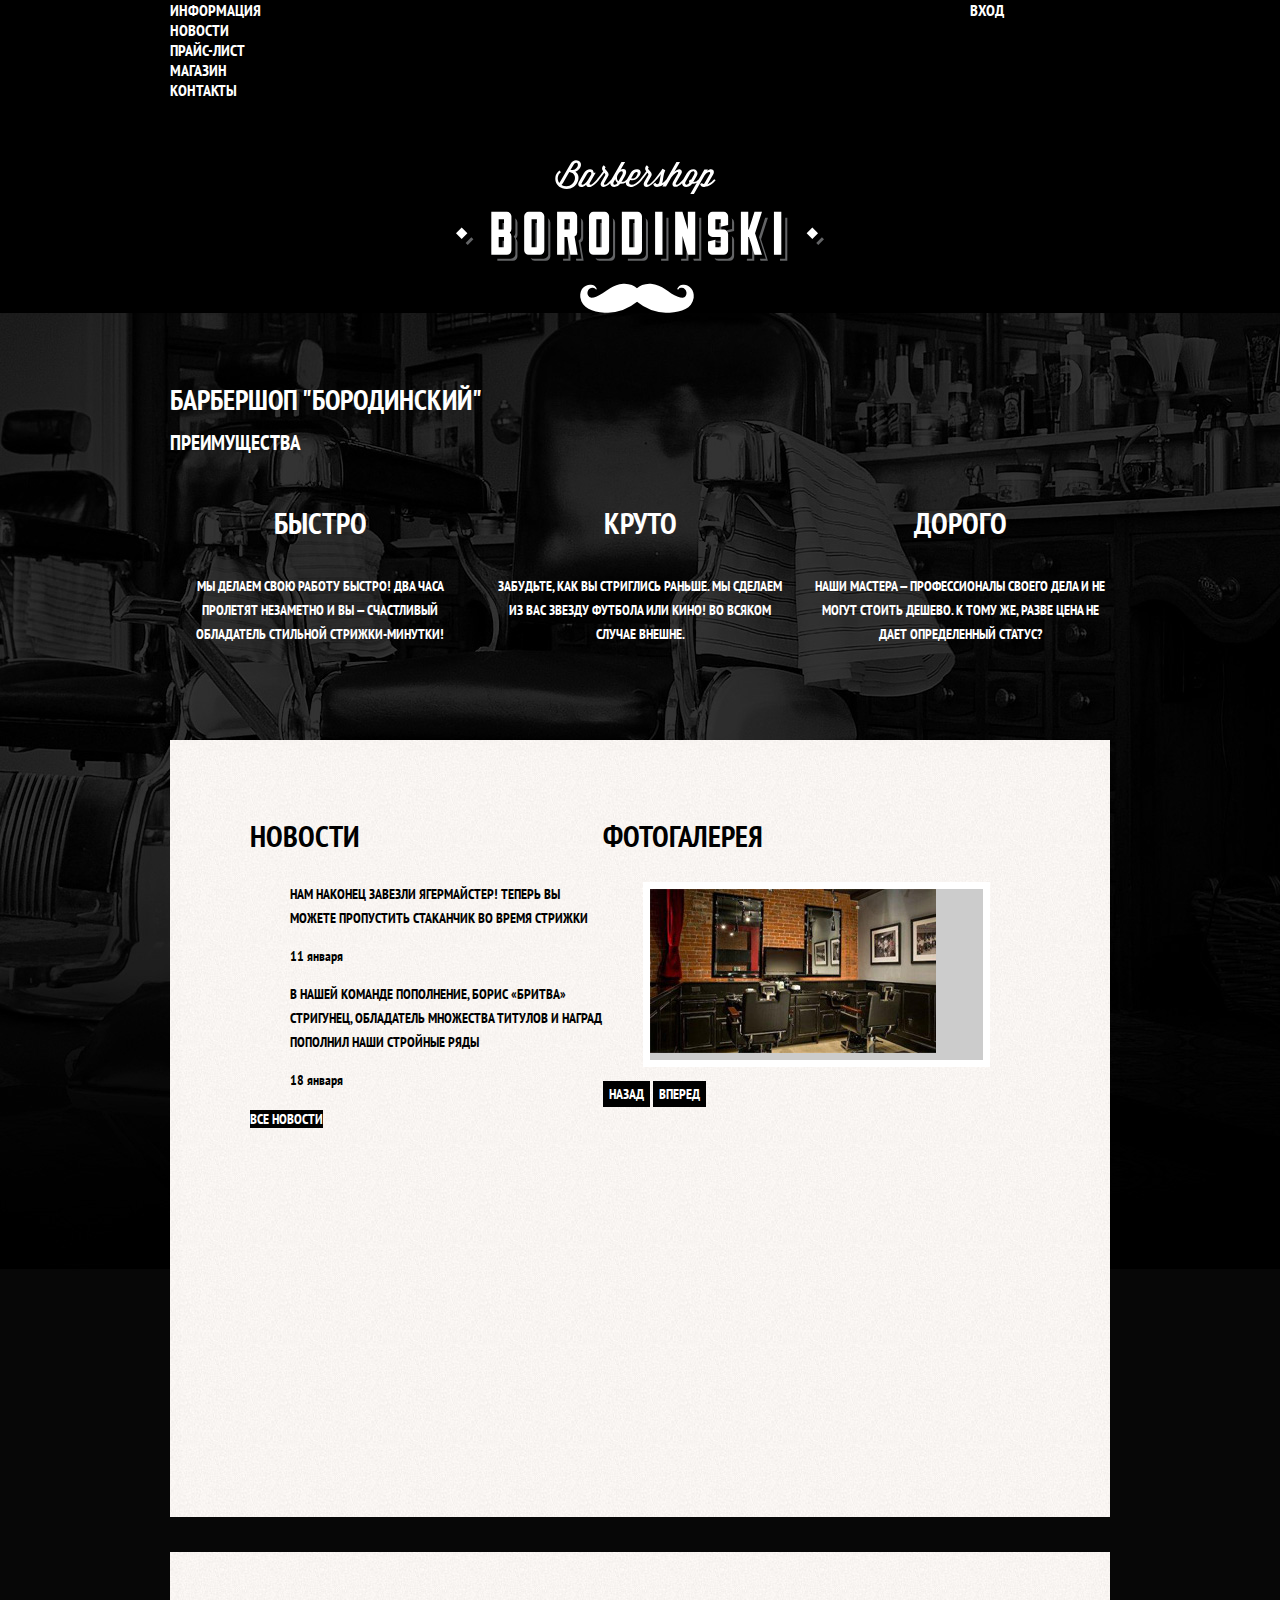
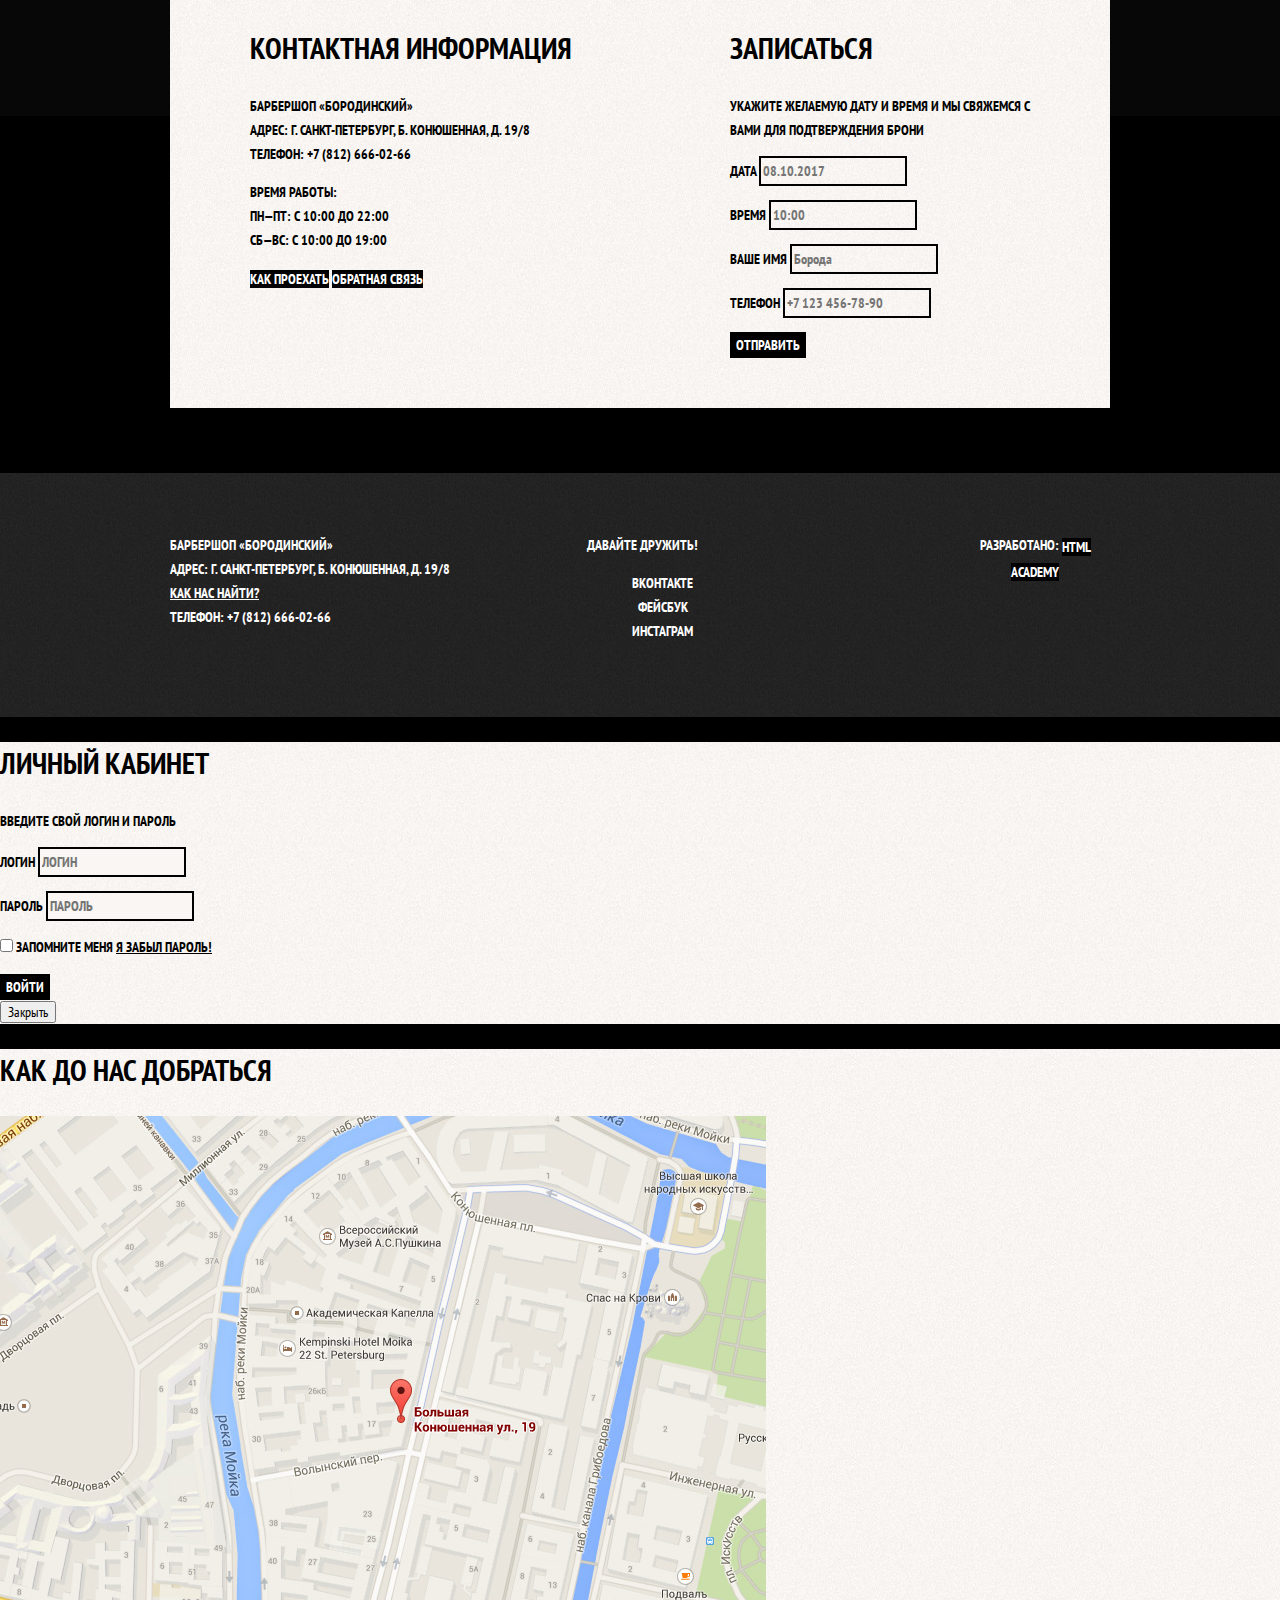
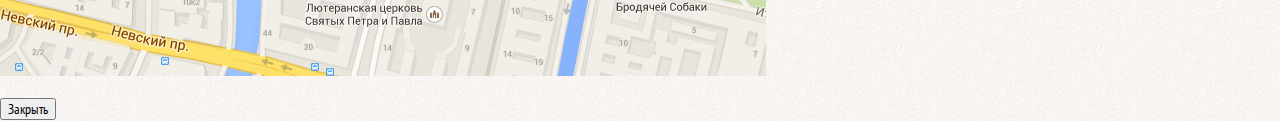
<file: index.html>
<!DOCTYPE html>
<html lang="ru">
  <head>
    <meta charset="utf-8">
    <title>Барбершот «Бородинский»</title>
    <link href="https://fonts.googleapis.com/css?family=PT+Sans+Narrow:400,700&amp;subset=latin,cyrillic" rel="stylesheet">
    <link href="css/normalize.css" rel="stylesheet">
    <link href="css/style.css" rel="stylesheet">
  </head>
  <body>
    <header class="main-header">
      <nav class="main-navigation">
        <a class="main-header-logo">
          <img src="img/index-logo.svg" width="368" height="153" alt="Логотип барбершопа Бородинский">
        </a>
        <div class="main-navigation-wrapper">
          <div class="container">
            <ul class="site-navigation">
              <li class="site-navigation-item"><a href="#">Информация</a></li>
              <li class="site-navigation-item"><a href="#">Новости</a></li>
              <li class="site-navigation-item"><a href="#">Прайс-лист</a></li>
              <li class="site-navigation-item"><a href="#">Магазин</a></li>
              <li class="site-navigation-item"><a href="#">Контакты</a></li>
            </ul>
            <ul class="user-navigation">
              <li class="login-link">
                <a class="login-link" href="#">Вход</a>
              </li>
            </ul>
          </div>
        </div>
      </nav>
    </header>
    <main class="container">
      <h1 class="visually-hidden">Барбершоп "Бородинский"</h1>
      <section class="features">
        <h2 class="visually-hidden">Преимущества</h2>
        <ul class="features-list">
          <li class="feature-item">
            <h3>Быстро</h3>
            <p>Мы делаем свою работу быстро! Два часа пролетят незаметно и вы — счастливый обладатель стильной стрижки-минутки!</p>
          </li>
          <li class="feature-item">
            <h3>Круто</h3>
            <p>Забудьте, как вы стриглись раньше. Мы сделаем из вас звезду футбола или кино! Во всяком случае внешне.</p>
          </li>
          <li class="feature-item">
            <h3>Дорого</h3>
            <p>Наши мастера — профессионалы своего дела и не могут стоить дешево. К тому же, разве цена не дает определенный статус?</p>
          </li>
        </ul>
      </section>
      <div class="index-columns">
        <section class="news">
          <h2>Новости</h2>
          <ul class="news-list">
            <li class="news-item">
              <p>Нам наконец завезли Ягермайстер! Теперь вы можете пропустить стаканчик во время стрижки</p>
              <time datetime="2016-01-11">11 января</time>
            </li>
            <li class="news-item">
              <p>В нашей команде пополнение, Борис «Бритва» Стригунец, обладатель множества титулов и наград пополнил наши стройные ряды</p>
              <time datetime="2016-01-18">18 января</time>
            </li>
          </ul>
          <a class="button" href="#">Все новости</a>
        </section>
        <section class="gallery">
          <h2>Фотогалерея</h2>
          <figure class="gallery-content">
            <a href="#"><img src="img/gallery.jpg" width="286" height="164" alt="Интерьер"></a>
          </figure>
          <button class="button gallery-button gallery-button-back" type="button">Назад</button>
          <button class="button gallery-button gallery-button-next" type="button">Вперед</button>
        </section>
      </div>
      <div class="index-columns">
        <section class="contacts">
          <h2>Контактная информация</h2>
          <p>
            Барбершоп «Бородинский»<br>
            Адрес: г. Санкт-Петербург, Б. Конюшенная, д. 19/8<br>
            Телефон: +7 (812) 666-02-66
          </p>
          <p>
            Время работы:<br>
            пн—пт: с 10:00 до 22:00<br>
            сб—вс: с 10:00 до 19:00
          </p>
          <a class="button" href="#">Как проехать</a>
          <a class="button" href="#">Обратная связь</a>

        </section>
        <section class="appoinment">
          <h2>Записаться</h2>
          <p class="appoinment-info">Укажите желаемую дату и время и мы свяжемся с вами для подтверждения брони</p>
          <!-- здесь будет форма -->
          <form class="appoinment-form" action="https://echo.htmlacademy.ru" method="post">
            <p class="appoinment-item">
              <label for="appoinment-date">Дата</label>
              <input id="appoinment-date" type="text" name="date" value="" placeholder="08.10.2017">
            </p>
            <p class="appoinment-item">
              <label for="appoinment-time">Время</label>
              <input id="appoinment-time" type="text" name="time" value="" placeholder="10:00">
            </p>
            <p class="appoinment-item">
              <label for="appoinment-name">Ваше имя</label>
              <input id="appoinment-name" type="text" name="name" value="" placeholder="Борода">
            </p>
            <p class="appoinment-item">
              <label for="appoinment-phone">Телефон</label>
              <input id="appoinment-phone" type="tel" name="phone" value="" placeholder="+7 123 456-78-90">
            </p>
            <button class="button" type="submit">Отправить</button>
          </form>
        </section>
      </div>

    </main>
    <footer class="main-footer">
      <div class="container">
        <p class="footer-contacts">
          Барбершоп «Бородинский»<br>
          Адрес: г. Санкт-Петербург, Б. Конюшенная, д. 19/8<br>
          <a href="#">Как нас найти?</a><br>
          Телефон: +7 (812) 666-02-66
        </p>
        <div class="footer-social">
          <b>Давайте дружить!</b>
          <ul>
            <li><a href="#" class="social-button">Вконтакте</a></li>
            <li><a href="#" class="social-button">Фейсбук</a></li>
            <li><a href="#" class="social-button">Инстаграм</a></li>
          </ul>
        </div>
        <p class="footer-copyright">
          <b>Разработано:</b>
          <a class="button" href="http://htmlacademy.ru">HTML Academy</a>
        </p>
      </div>
    </footer>
    <section class="modal modal-login">
      <h2>Личный кабинет</h2>
      <p>Введите свой логин и пароль</p>
      <!-- здесь будет форма -->
      <form class="login-form" action="https://echo.htmlacademy.ru" method="post">
        <p>
          <label class="visually-hidden" for="user-login">Логин</label>
          <input class="login-icon-user" id="user-login" type="text" name="login" placeholder="Логин">
        </p>
        <p>
          <label class="visually-hidden" for="user-password">Пароль</label>
          <input class="login-icon-password" id="user-password" type="password" name="password" placeholder="Пароль">
        </p>
        <p class="login-password-info">
          <label class="login-checkbox">
            <input type="checkbox" name="remember" class="visually-hidden">
            <span class="checkbox-indicator"></span>
            Запомните меня
          </label>
          <a class="restore" href="#">Я забыл пароль!</a>
        </p>
        <button type="submit" class="button">Войти  </button>
      </form>
      <button class="modal-close" type="button">Закрыть</button>
    </section>
    <section class="modal modal-map">
      <h2 class="visually-hidden">Как до нас добраться</h2>
      <p>
          <img src="img/map.jpg" width="766" height="560" alt="Большая Конюшенная ул., 19">
      </p>
      <button class="modal-close" type="button">Закрыть</button>

    </section>

  </body>
</html>
</file>
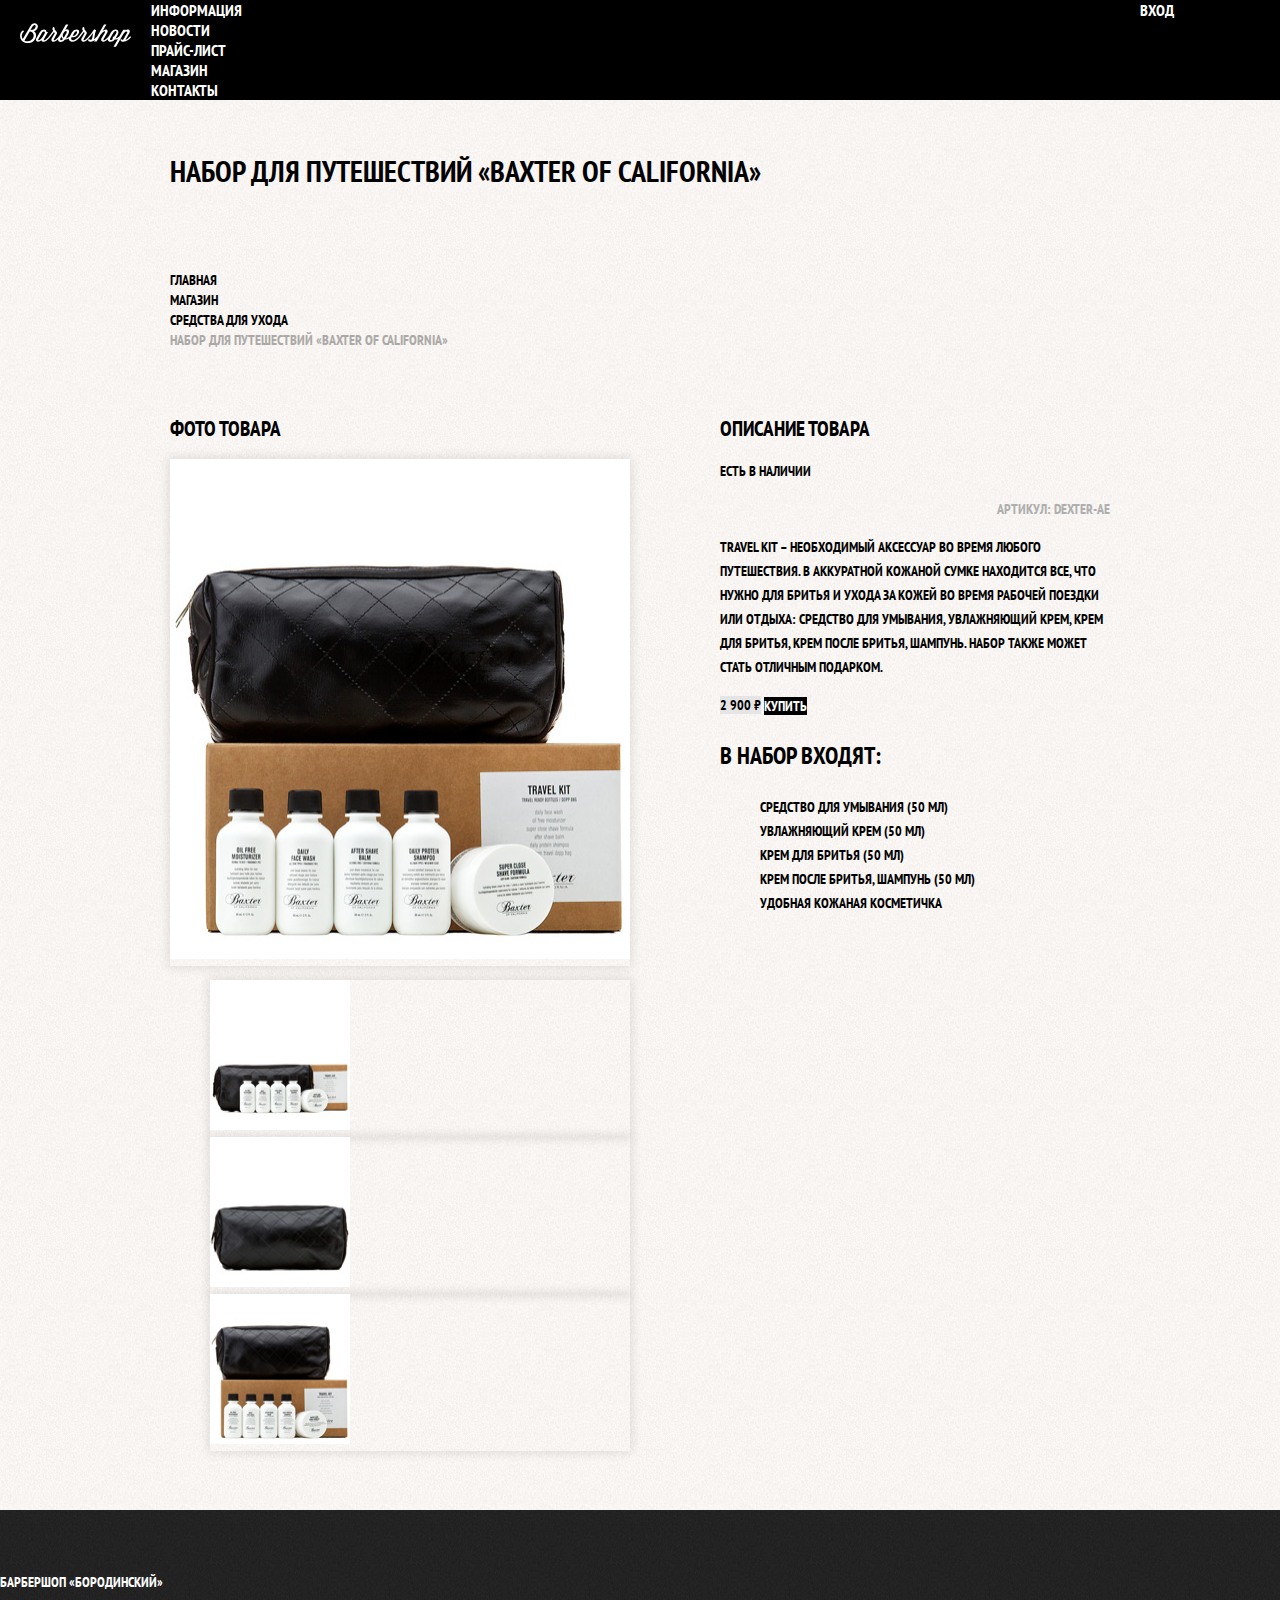
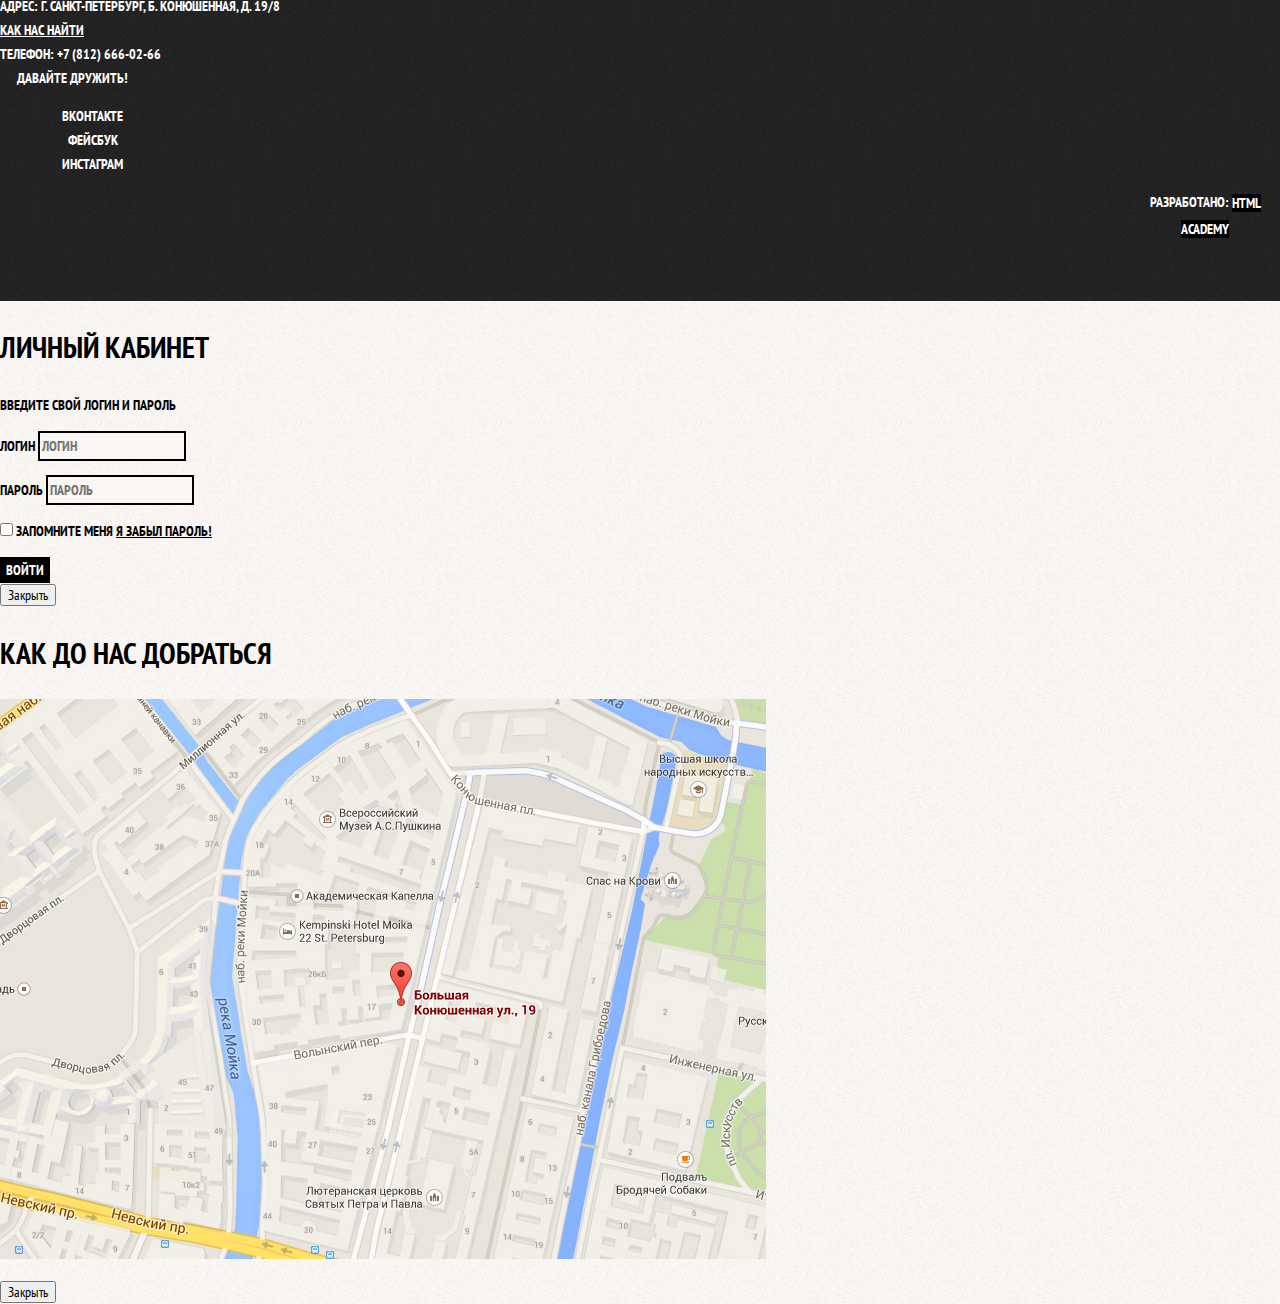
<file: catalog-item.html>
<!DOCTYPE html>
<html lang="ru">
  <head>
    <meta charset="utf-8">
    <title>Барбершот «Бородинский»</title>
    <link href="https://fonts.googleapis.com/css?family=PT+Sans+Narrow:400,700&amp;subset=latin,cyrillic" rel="stylesheet">
    <link href="css/normalize.css" rel="stylesheet">
    <link href="css/style.css" rel="stylesheet">
  </head>
  <body class="inner-page">
    <header class="main-header">
      <nav class="main-navigation">
        <a class="main-header-logo">
          <img src="img/logo.svg" width="111" height="24" alt="Логотип барбершопа Бородинский">
        </a>
        <ul class="site-navigation">
          <li class="site-navigation-item"><a href="#">Информация</a></li>
          <li class="site-navigation-item"><a href="#">Новости</a></li>
          <li class="site-navigation-item"><a href="#">Прайс-лист</a></li>
          <li class="site-navigation-item"><a href="#">Магазин</a></li>
          <li class="site-navigation-item"><a href="#">Контакты</a></li>
        </ul>
        <ul class="user-navigation">
          <li class="login-link">Вход</li>
        </ul>
      </nav>
    </header>
    <main class="container">


      <section class="catalog-header">
        <h1 class="main-header">набор для путешествий «Baxter of California»</h1>
        <ul class="crumbs">
          <li class="crumbs-item"><a href="index.html">Главная</a></li>
          <li class="crumbs-item"><a href="#">Магазин</a></li>
          <li class="crumbs-item"><a href="#">Средства для ухода</a></li>
          <li class="crumbs-item crumbs-current">набор для путешествий «Baxter of California»</li>
        </ul>
      </section>
      <div class="catalog-columns">
        <section class="gallery">
          <h2 class="visually-hidden">Фото товара</h2>
          <p class="galery-big-photo">
            <img src="img/itemBig.jpg" width="460" height="500" alt="набор для путешествий «Baxter of California» фото1">
          </p>
          <ul class="photos-list">
            <li class="photos-list-item">
              <img src="img/itemSmall1.jpg" width="140" height="150" alt="фото2">
            </li>
            <li class="photos-list-item">
              <img src="img/itemSmall2.jpg" width="140" height="150" alt="фото2">
            </li>
            <li class="photos-list-item">
              <img src="img/itemSmall3.jpg" width="140" height="150" alt="фото2">
            </li>
          </ul>
        </section>
        <section class="product-info">
          <h2 class="visually-hidden">Описание товара</h2>
          <p class="in-stock-info">Есть в наличии</p>
          <p class="article">Артикул: dexter-ae</p>
          <p class="product-description">Travel Kit – необходимый аксессуар во время любого
            путешествия. В аккуратной кожаной сумке находится все, что
            нужно для бритья и ухода за кожей во время рабочей поездки
            или отдыха: средство для умывания, увлажняющий крем, крем
            для бритья, крем после бритья, шампунь. Набор также может
            стать отличным подарком.</p>
          <p class="product-price">
            <b>2 900 &#8381;</b>
            <a class="button button-buy" href="#">Купить</a>
          </p>
          <h3 class="product-detail-header">В набор входят:</h3>
          <ul class="product-detail-list">
            <li class="product-detail-item">Средство для умывания (50 мл)</li>
            <li class="product-detail-item">Увлажняющий крем (50 мл)</li>
            <li class="product-detail-item">Крем для бритья (50 мл)</li>
            <li class="product-detail-item">Крем после бритья, шампунь (50 мл)</li>
            <li class="product-detail-item">Удобная кожаная косметичка</li>
          </ul>
        </section>
      </div>
    </main>
    <footer class="main-footer">
        <p class="footer-contacts">
          Барбершоп «Бородинский»<br>
          Адрес: г. Санкт-Петербург, Б. Конюшенная, д. 19/8<br>
          <a href="#">Как нас найти</a><br>
          Телефон: +7 (812) 666-02-66
        </p>
        <div class="footer-social">
          <b>Давайте дружить!</b>
          <ul>
            <li><a href="#" class="social-button">Вконтакте</a></li>
            <li><a href="#" class="social-button">Фейсбук</a></li>
            <li><a href="#" class="social-button">Инстаграм</a></li>
          </ul>
        </div>
        <p class="footer-copyright">
          <b>Разработано:</b>
          <a class="button" href="http://htmlacademy.ru">HTML Academy</a>
        </p>
      </footer>
      <section class="modal modal-login">
      <h2>Личный кабинет</h2>
      <p>Введите свой логин и пароль</p>
      <!-- здесь будет форма -->
      <form class="login-form" action="https://echo.htmlacademy.ru" method="post">
        <p>
          <label class="visually-hidden" for="user-login">Логин</label>
          <input class="login-icon-user" id="user-login" type="text" name="login" placeholder="Логин">
        </p>
        <p>
          <label class="visually-hidden" for="user-password">Пароль</label>
          <input class="login-icon-password" id="user-password" type="password" name="password" placeholder="Пароль">
        </p>
        <p class="login-password-info">
          <label class="login-checkbox">
            <input type="checkbox" name="remember" class="visually-hidden">
            <span class="checkbox-indicator"></span>
            Запомните меня
          </label>
          <a class="restore" href="#">Я забыл пароль!</a>
        </p>
        <button type="submit" class="button">Войти  </button>
      </form>
      <button class="modal-close" type="button">Закрыть</button>
      </section>
      <section class="modal modal-map">
        <h2 class="visually-hidden">Как до нас добраться</h2>
        <p>
            <img src="img/map.jpg" width="766" height="560" alt="Большая Конюшенная ул., 19">
        </p>
        <button class="modal-close" type="button">Закрыть</button>

      </section>
    </body>
  </html>
</file>
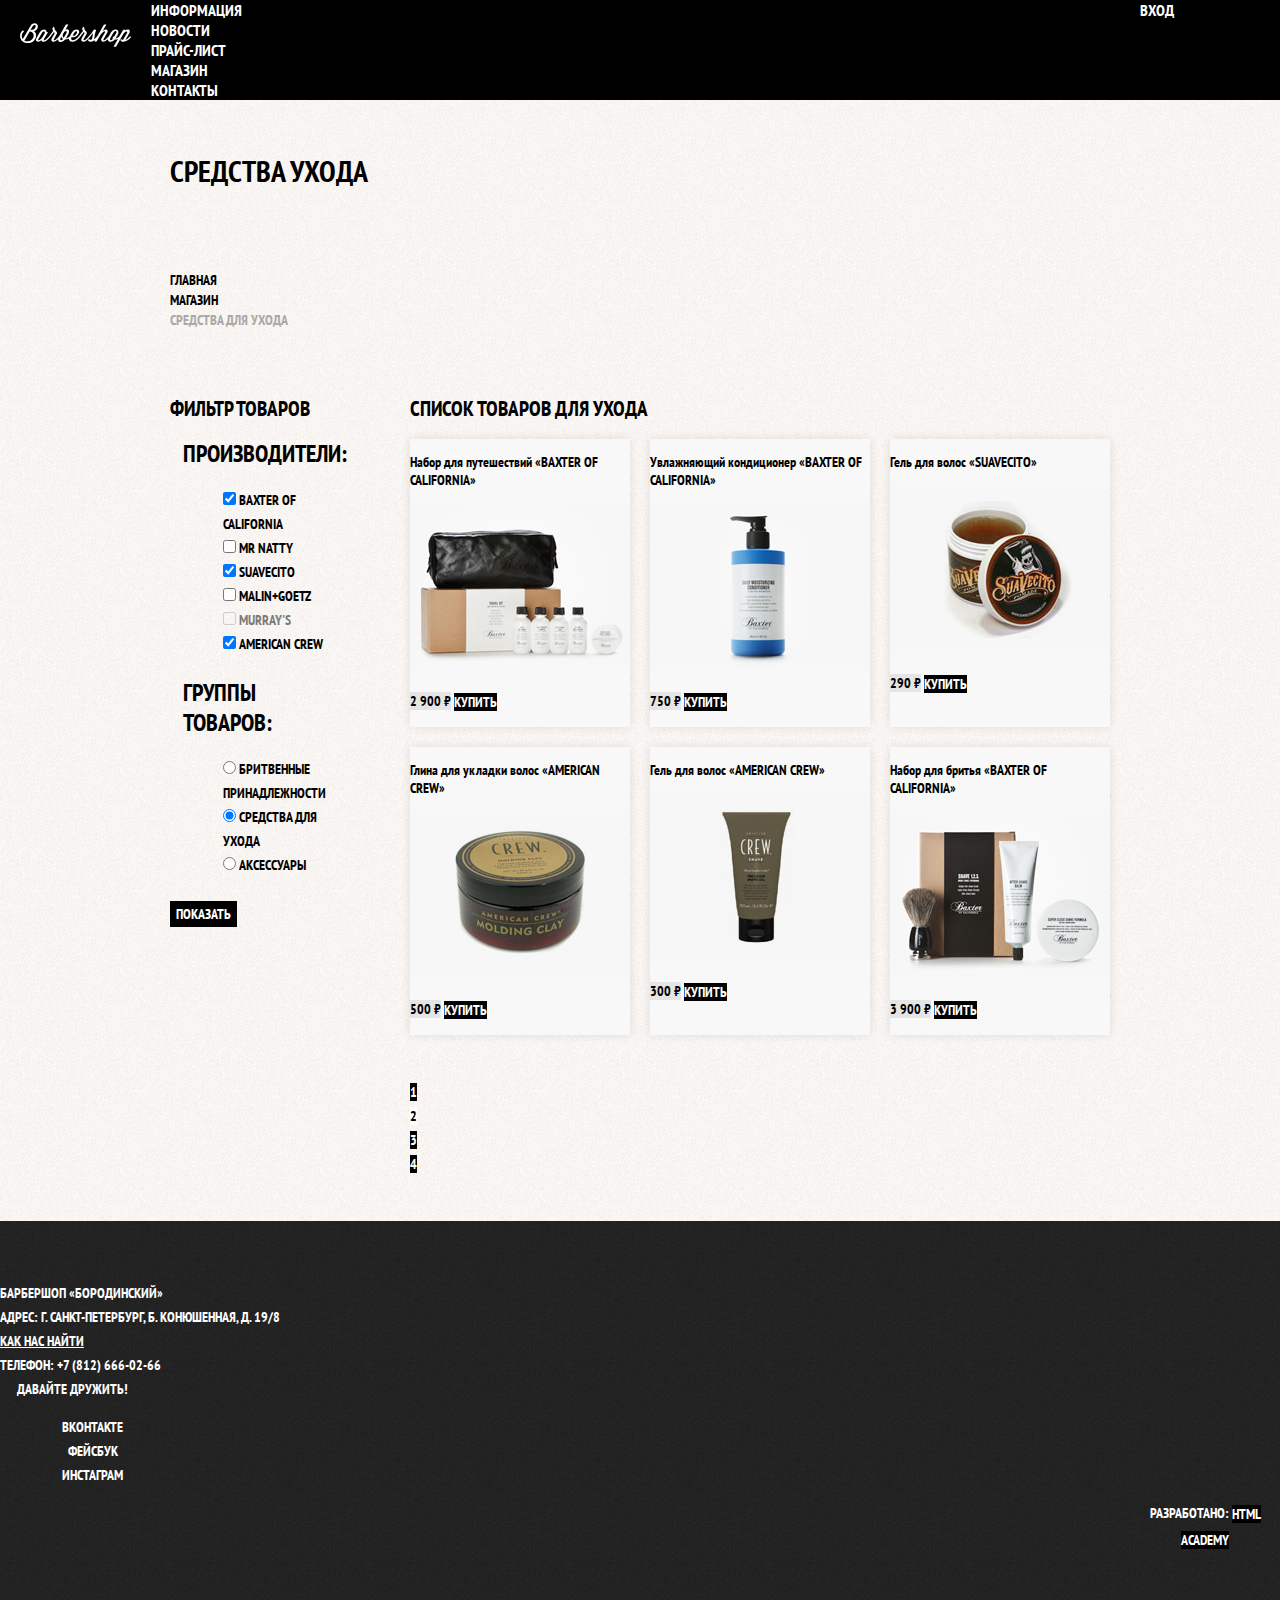
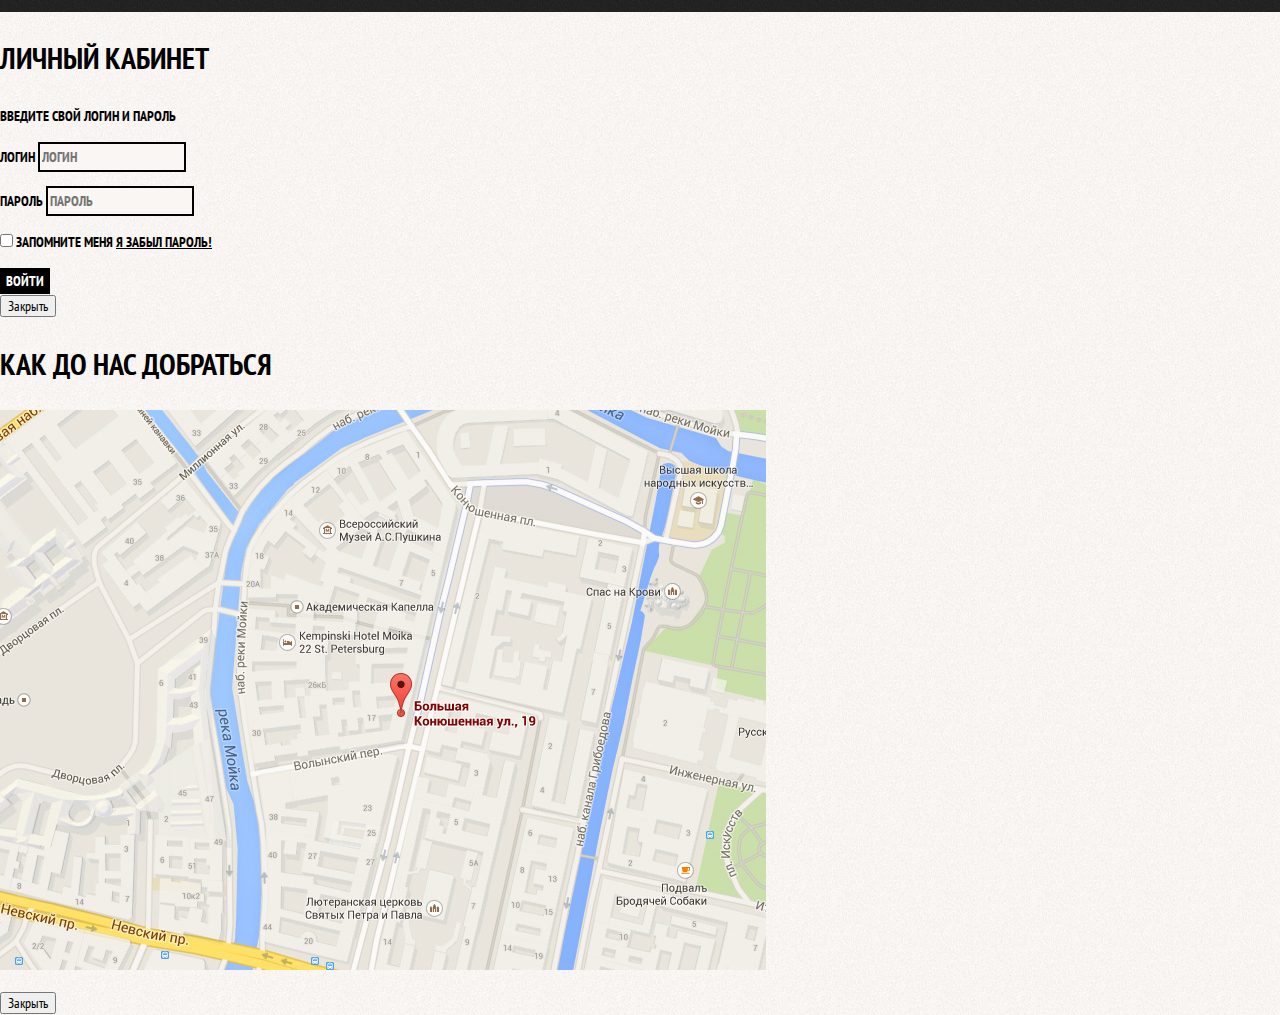
<file: catalog.html>
<!DOCTYPE html>
<html lang="ru">
  <head>
    <meta charset="utf-8">
    <title>Барбершот «Бородинский»</title>
    <link href="https://fonts.googleapis.com/css?family=PT+Sans+Narrow:400,700&amp;subset=latin,cyrillic" rel="stylesheet">
    <link href="css/normalize.css" rel="stylesheet">
    <link href="css/style.css" rel="stylesheet">
  </head>
  <body class="inner-page">
    <header class="main-header">
      <nav class="main-navigation">
        <a class="main-header-logo" href="index.html">
          <img src="img/logo.svg" width="111" height="24" alt="Логотип барбершопа Бородинский">
        </a>
        <ul class="site-navigation">
          <li class="site-navigation-item"><a href="#">Информация</a></li>
          <li class="site-navigation-item"><a href="#">Новости</a></li>
          <li class="site-navigation-item"><a href="#">Прайс-лист</a></li>
          <li class="site-navigation-item site-navigation-current"><a href="#">Магазин</a></li>
          <li class="site-navigation-item"><a href="#">Контакты</a></li>
        </ul>
        <ul class="user-navigation">
          <li class="login-link">Вход</li>
        </ul>
      </nav>
    </header>
    <main class="container">
      <section class="catalog-header">
        <h1 class="main-header">Средства ухода</h1>
        <ul class="crumbs">
          <li class="crumbs-item"><a href="index.html">Главная</a></li>
          <li class="crumbs-item"><a href="catalog.html">Магазин</a></li>
          <li class="crumbs-item crumbs-current">Средства для ухода</li>
        </ul>
      </section>
      <div class="catalog-columns">
        <section class="catalog-filter">
          <h2 class="visually-hidden">Фильтр товаров</h2>
          <!-- здесь будет форма -->
          <form class="filter-form" action="https://echo.htmlacademy.ru" method="get">
            <fieldset class="manufacturers">
              <legend>Производители:</legend>
              <ul>
                <li class="filter-option">
                  <input class="visually-hidden filter-input filter-input-checkbox" type="checkbox" name="baxter-of-california" id="filter-baxter-of-california" checked>
                  <label for="filter-baxter-of-california">Baxter of california</label>
                </li>
                <li class="filter-option">
                  <input class="visually-hidden filter-input filter-input-checkbox" type="checkbox" name="mr-natty" id="filter-mr-natty">
                  <label for="filter-mr-natty">Mr Natty</label>
                </li>
                <li class="filter-option">
                  <input class="visually-hidden filter-input filter-input-checkbox" type="checkbox" name="suavecito" id="filter-suavecito" checked>
                  <label for="filter-suavecito">Suavecito</label>
                </li>
                <li class="filter-option">
                  <input class="visually-hidden filter-input filter-input-checkbox" type="checkbox" name="malin-goetz" id="filter-malin-goetz">
                  <label for="filter-malin-goetz">Malin+Goetz</label>
                </li>
                <li class="filter-option">
                  <input class="visually-hidden filter-input filter-input-checkbox" type="checkbox" name="murrays" id="filter-murrays" disabled>
                  <label for="filter-murrays">Murray's</label>
                </li>
                <li class="filter-option">
                  <input class="visually-hidden filter-input filter-input-checkbox" type="checkbox" name="american-crew" id="filter-american-crew" checked>
                  <label for="filter-american-crew">American crew</label>
                </li>
              </ul>
            </fieldset>
            <fieldset class="product-groups">
              <legend>Группы товаров:</legend>
              <ul>
                <li class="flter-option">
                  <input class="visually-hidden filter-input filter-input-radio" type="radio" name="product-group" value="shaving" id="filter-shaving">
                  <label for="filter-shaving">Бритвенные принадлежности</label>
                </li>
                <li class="flter-option">
                  <input class="visually-hidden filter-input filter-input-radio" type="radio" name="product-group" value="care" id="filter-care" checked>
                  <label for="filter-care">Средства для ухода</label>
                </li>
                <li class="flter-option">
                  <input class="visually-hidden filter-input filter-input-radio" type="radio" name="product-group" value="accessories" id="filter-accessories">
                  <label for="filter-accessories">Аксессуары</label>
                </li>
              </ul>
            </fieldset>
            <button class="button filter-button" type="submit">Показать</button>
          </form>

        </section>
        <section class="catalog-products">
          <h2 class="visually-hidden">Список товаров для ухода</h2>
          <ul class="products-list">
            <li class="product">
              <a href="catalog-item.html">
                <h3>
                  <span class="catalog-category">Набор для путешествий</span>
                  <span class="catalog-item-title">«Baxter of California»</span>
                </h3>
                <p class="catalog-item-image">
                  <img src="img/product1.jpg" width="220" height="165" alt="Набор для путешествий «Baxter of California»">
                </p>
              </a>
              <p class="product-price">
                <b>2 900 &#8381;</b>
                <a class="button" href="#">Купить</a>
              </p>
            </li>
            <li class="product">
              <a href="catalog-item.html">
                <h3>
                  <span class="catalog-category">Увлажняющий кондиционер</span>
                  <span class="catalog-item-title">«Baxter of California»</span>
                </h3>
                <p class="catalog-item-image">
                  <img src="img/product2.jpg" width="220" height="165" alt="Увлажняющий кондиционер «Baxter of California»">
                </p>
              </a>
              <p class="product-price">
                <b>750 &#8381;</b>
                <a class="button" href="#">Купить</a>
              </p>
            </li>
            <li class="product">
              <a href="catalog-item.html">
                <h3>
                  <span class="catalog-category">Гель для волос</span>
                  <span class="catalog-item-title">«SUAVECITO»</span>
                </h3>
                <p class="catalog-item-image">
                  <img src="img/product3.jpg" width="220" height="165" alt="Гель для волос «SUAVECITO»">
                </p>
              </a>
              <p class="product-price">
                <b>290 &#8381;</b>
                <a class="button" href="#">Купить</a>
              </p>
            </li>
            <li class="product">
              <a href="catalog-item.html">
                <h3>
                  <span class="catalog-category">Глина для укладки волос</span>
                  <span class="catalog-item-title">«American crew»</span>
                </h3>
                <p class="catalog-item-image">
                  <img src="img/product4.jpg" width="220" height="165" alt="Глина для укладки волос «American crew»">
                </p>
              </a>
              <p class="product-price">
                <b>500 &#8381;</b>
                <a class="button" href="#">Купить</a>
              </p>
            </li>
            <li class="product">
              <a href="catalog-item.html">
                <h3>
                  <span class="catalog-category">Гель для волос</span>
                  <span class="catalog-item-title">«American crew»</span>
                </h3>
                <p class="catalog-item-image">
                  <img src="img/product5.jpg" width="220" height="165" alt="Гель для волос «AMERICAN CREW»">
                </p>
              </a>
              <p class="product-price">
                <b>300 &#8381;</b>
                <a class="button" href="#">Купить</a>
              </p>
            </li>
            <li class="product">
              <a href="catalog-item.html">
                <h3>
                  <span class="catalog-category">Набор для бритья</span>
                  <span class="catalog-item-title">«Baxter of California»</span>
                </h3>
                <p class="catalog-item-image">
                  <img src="img/product6.jpg" width="220" height="165" alt="Набор для бритья «Baxter of California»">
                </p>
              </a>
              <p class="product-price">
                <b>3 900 &#8381;</b>
                <a class="button" href="#">Купить</a>
              </p>
            </li>
          </ul>
          <ul class="catalog-pagination">
            <li class="catalog-pagination-item"><a href="#">1</a></li>
            <li class="catalog-pagination-item pagination-item-current"><a>2</a></li>
            <li class="catalog-pagination-item"><a href="#">3</a></li>
            <li class="catalog-pagination-item"><a href="#">4</a></li>
          </ul>
        </section>
      </div>

    </main>
    <footer class="main-footer">
        <p class="footer-contacts">
          Барбершоп «Бородинский»<br>
          Адрес: г. Санкт-Петербург, Б. Конюшенная, д. 19/8<br>
          <a href="#">Как нас найти</a><br>
          Телефон: +7 (812) 666-02-66
        </p>
        <div class="footer-social">
          <b>Давайте дружить!</b>
          <ul>
            <li><a href="#" class="social-button">Вконтакте</a></li>
            <li><a href="#" class="social-button">Фейсбук</a></li>
            <li><a href="#" class="social-button">Инстаграм</a></li>
          </ul>
        </div>
        <p class="footer-copyright">
          <b>Разработано:</b>
          <a class="button" href="http://htmlacademy.ru">HTML Academy</a>
        </p>
      </footer>
      <section class="modal modal-login">
      <h2>Личный кабинет</h2>
      <p>Введите свой логин и пароль</p>
      <!-- здесь будет форма -->
      <form class="login-form" action="https://echo.htmlacademy.ru" method="post">
        <p>
          <label class="visually-hidden" for="user-login">Логин</label>
          <input class="login-icon-user" id="user-login" type="text" name="login" placeholder="Логин">
        </p>
        <p>
          <label class="visually-hidden" for="user-password">Пароль</label>
          <input class="login-icon-password" id="user-password" type="password" name="password" placeholder="Пароль">
        </p>
        <p class="login-password-info">
          <label class="login-checkbox">
            <input type="checkbox" name="remember" class="visually-hidden">
            <span class="checkbox-indicator"></span>
            Запомните меня
          </label>
          <a class="restore" href="#">Я забыл пароль!</a>
        </p>
        <button type="submit" class="button">Войти  </button>
      </form>
      <button class="modal-close" type="button">Закрыть</button>
      </section>
      <section class="modal modal-map">
        <h2 class="visually-hidden">Как до нас добраться</h2>
        <p>
            <img src="img/map.jpg" width="766" height="560" alt="Большая Конюшенная ул., 19">
        </p>
        <button class="modal-close" type="button">Закрыть</button>

      </section>
    </body>
  </html>
</file>
<file: css/style.css>
body {
  margin: 0;
  padding: 0;

  font-family: "PT Sans Narrow", Arial, sans-serif;
  font-size: 14px;
  line-height: 24px;
  font-weight: 700;
  color: #ffffff;
  text-transform: uppercase;

  background-color: #000000;
  background-image: url("../img/background.jpg");
  background-position: top center;
  background-repeat: no-repeat;
}

.inner-page {
  color: #000000;

  background-color: #f9f6f3;
  background-image: url("../img/pattern-light.jpg");
  background-position: 0 0;
  background-repeat: repeat;
}

a {
  text-decoration: none;
}

.button {
  font: inherit;

  text-align: center;
  color: #ffffff;
  vertical-align: middle;
  text-transform: uppercase;

  background-color: #000000;
  border: none;
}

.button:hover,
.button:focus,
.button:active {
  background-color: #663d15;
}

.main-navigation {
  font-size: 16px;
  line-height: 20px;
  color: #ffffff;
  background-color: #000000;

  display: flex;
  flex-direction: column;
  align-items: center;
}

.site-navigation {
  list-style: none;

  width: 620px;
  margin: 0;
  padding: 0;
}

.user-navigation {
  list-style: none;

  width: 140px;
  margin: 0;
  padding: 0;
}

.site-navigation a,
.user-navigation a {
  color: #ffffff;
}

.site-navigation a:hover,
.site-navigation a:focus,
.user-navigation a:hover,
.user-navigation a:focus {
  background-color: #242424;
}

.features-list {
  list-style: none;

  display: flex;
  justify-content: space-between;
  margin: 0;
  padding: 0;
}

.feature-item {
  text-align: center;
  width: 300px;
}

.feature-item h3{
  font-size: 30px;
  line-height: 42px;
}

.index-columns {
  color: #000000;

  background-color: #f8f5f2;
  background-image: url("../img/pattern-light.jpg");
  background-position: 0 0;
  background-repeat: repeat;

  display: flex;
  justify-content: space-between;

  padding: 50px 80px;
  margin-bottom: 35px;
}

.index-columns h2 {
  font-size: 30px;
  line-height: 42px;
}

.news-list {
  list-style: none;
}

.news-item time {
  text-transform: none;
}

.gallery-content {
  background-color: #cccccc;
  border: 7px solid #ffffff;
}

.appoinment-item input {
  font: inherit;

  background-color: transparent;
  border: 2px solid #000000;
}

.appoinment-item input:focus {
  border-color: #663d15;
}

.main-footer {
  color: #ffffff;

  background-color: #212121;
  background-image: url("../img/pattern-dark.jpg");
  background-position: 0 0;
  background-repeat: repeat;

  padding: 60px 0;
  margin-top: 65px;
}

.footer-contacts a {
  color: #ffffff;
  text-decoration: underline;
}

.footer-contacts a:hover,
.footer-contacts a:focus {
  text-decoration: none;
}

.footer-social {
  text-align: center;
}

.footer-social ul {
  list-style: none;
}

.social-button {
  color: #ffffff;
}

.footer-copyright {
  text-align: center;
}

.footer-copyright .button:hover,
.footer-copyright .button:focus {
  color: #000000;

  background-color: #ffffff;
}

.modal {
  color: #000000;

  background-color: #f6f3f0;
  background-image: url("../img/pattern-light.jpg");
  background-position: 0 0;
  background-repeat: repeat;
}

.modal h2 {
  font-size: 30px;
  line-height: 42px;
}

.login-form input[type="text"],
.login-form input[type="password"] {
  font: inherit;
  color: #000000;
  text-transform: uppercase;

  background-color: #f9f6f3;
  border: 2px solid #000000;
}

.login-form input:focus {
  border-color: #663d15;
}

.login-checkbox:hover,
.login-checkbox:focus {
  color: #663d15;
}

.restore {
  color: #000000;
  text-decoration: underline;
}

.restore:hover,
.restore:focus {
  text-decoration: none;
}

.main-header {
  font-size: 30px;
  line-height: 42px;
  margin-bottom: 75px;
}

.crumbs {
  list-style: none;
}

.crumbs-item {
  font-size: 14px;
  line-height: 20px;

}

.crumbs-item a {
  color: #000000;
}

.crumbs a:hover,
.crumbs a:focus {
  text-decoration: underline;
}

.crumbs-item.crumbs-current {
  color: #aba9a7;
}

.filter-form legend {
  font-size: 24px;
  line-height: 30px;
}

.filter-form fieldset {
  border: none;
}

.filter-form ul {
  list-style: none;
}

.filter-options label {
  font-size: 14px;
  line-height: 18px;
}

.filter-input:hover + label,
.filter-input:focus + label {
  color: #663d15;
}

.filter-input:disabled + label {
  color: #000000;
  opacity: 0.5;
}


.products-list {
  list-style: none;
}

.product {
  background-color: #f8f8f8;
  box-shadow: 0 0 10px rgba(0, 0, 0, 0.1);
}

.product:hover {
  box-shadow: 0 0 10px rgba(0, 0, 0, 0.2);
}

.product a {
  color: #000000;
}

.product h3 {
  font-size: 14px;
  line-height: 18px;

}

.catalog-category {
  text-transform: none;
}

.product-price b {
  font-size: 14px;
  line-height: 18px;
  text-align: center;
  background-color: #e5e5e5;
}

.product-price .button {
  line-height: 20px;
  color: #ffffff;
}


.catalog-pagination {
  list-style: none;

}

.catalog-pagination-item a {
  color: #ffffff;
  background-color: #000000;
}

.catalog-pagination-item a:hover,
.catalog-pagination-item a:focus,
.catalog-pagination-item a:active {
  color: #ffffff;
  background-color: #000000;
}

.catalog-pagination-item a:hover,
.catalog-pagination-item a:focus,
.catalog-pagination-item a:active {
  background-color: #663d15;
}

.pagination-item-current a {
  color: #000000;
  background-color: #ffffff;
}

.photos-list {
  list-style: none;
}

.photos-list li {
  box-shadow: 0 0 10px 2px rgba(0, 0, 0, 0.1);
}

.galery-big-photo {
  box-shadow: 0 0 10px 2px rgba(0, 0, 0, 0.1);
}


.article {
  color: #aeaeae;
  text-align: right;
}

.product-detail-header {
  font-size: 24px;
  line-height: 30px;
}

.product-detail-list {
  list-style: none;
}

/* ----- Сеточные стили ----- */

.container {
  width: 940px;
  margin: 0 auto;
  padding: 0 10px;
}


.main-header-logo {
  order: 2;
  width: 368px;
  height: 153px;
}

.main-navigation-wrapper {
  width: 100%;
  margin-bottom: 60px;
  background-color: #000000;
}

.main-navigation-wrapper .container {
  display: flex;
  justify-content: space-between;
}


.features {
  margin-bottom: 80px;
}

.news {
  width: 380px;
}

.gallery {
  width: 300px;
}


.contacts{
  width: 380px;
}

.appoinment {
  width: 300px;
}

.main-footer .container {
  display: flex;
}

.footer-contacts {
  width: 320px;
  margin: 0;
  margin-right: 80px;
}

.footer-social {
  width: 145px;
}

.footer-copyright {
  width: 150px;
  margin: 0;
  margin-left: auto;
}

.inner-page .main-header{
  margin-bottom: 50px;
  background-color: #000000;

  min-height: 70px;
  background-color: transparent;
}

.inner-page .main-navigation {
  align-items: flex-start;
  flex-direction: row;

  min-height: 70px;
}

.inner-page .user-navigation {
  margin-left: auto;
}

.inner-page .main-header-logo {
  order: 0;

  width: 111px;
  height: 24px;
  padding: 23px 20px;
}

.page-title {
  margin: 0;
  padding: 0;
  margin-bottom: 15px;

  min-height: 42px;
}

.crumbs {
  padding: 0;
  margin: 0;
  margin-bottom: 50px;

  min-height: 24px;
}

.catalog-filter {
  width: 180px;

  min-height: 687px;
}

.catalog-products {
  width: 700px;

  min-height: 687px;
}

.catalog-columns {
  display: flex;
  justify-content: space-between;
}

.product {
  width: 220px;
  margin-bottom: 20px;
  margin-right: 20px;

  min-height: 285px;
}

.product:nth-child(3n) {
  margin-right: 0;
}

.products-list {
  display: flex;
  flex-wrap: wrap;
  margin: 0;
  padding: 0;
  list-style: none;
  margin-bottom: 25px;
}

.catalog-pagination {
  margin: 0;
  padding: 0;
  list-style: none;

  min-height: 47px;
}

.inner-page .main-footer {
   margin-top: 45px;
}

.gallery {
  width: 460px;

  min-height: 677px;
}


.product-info {
  width: 390px;

  min-height: 667px;
}
</file>
